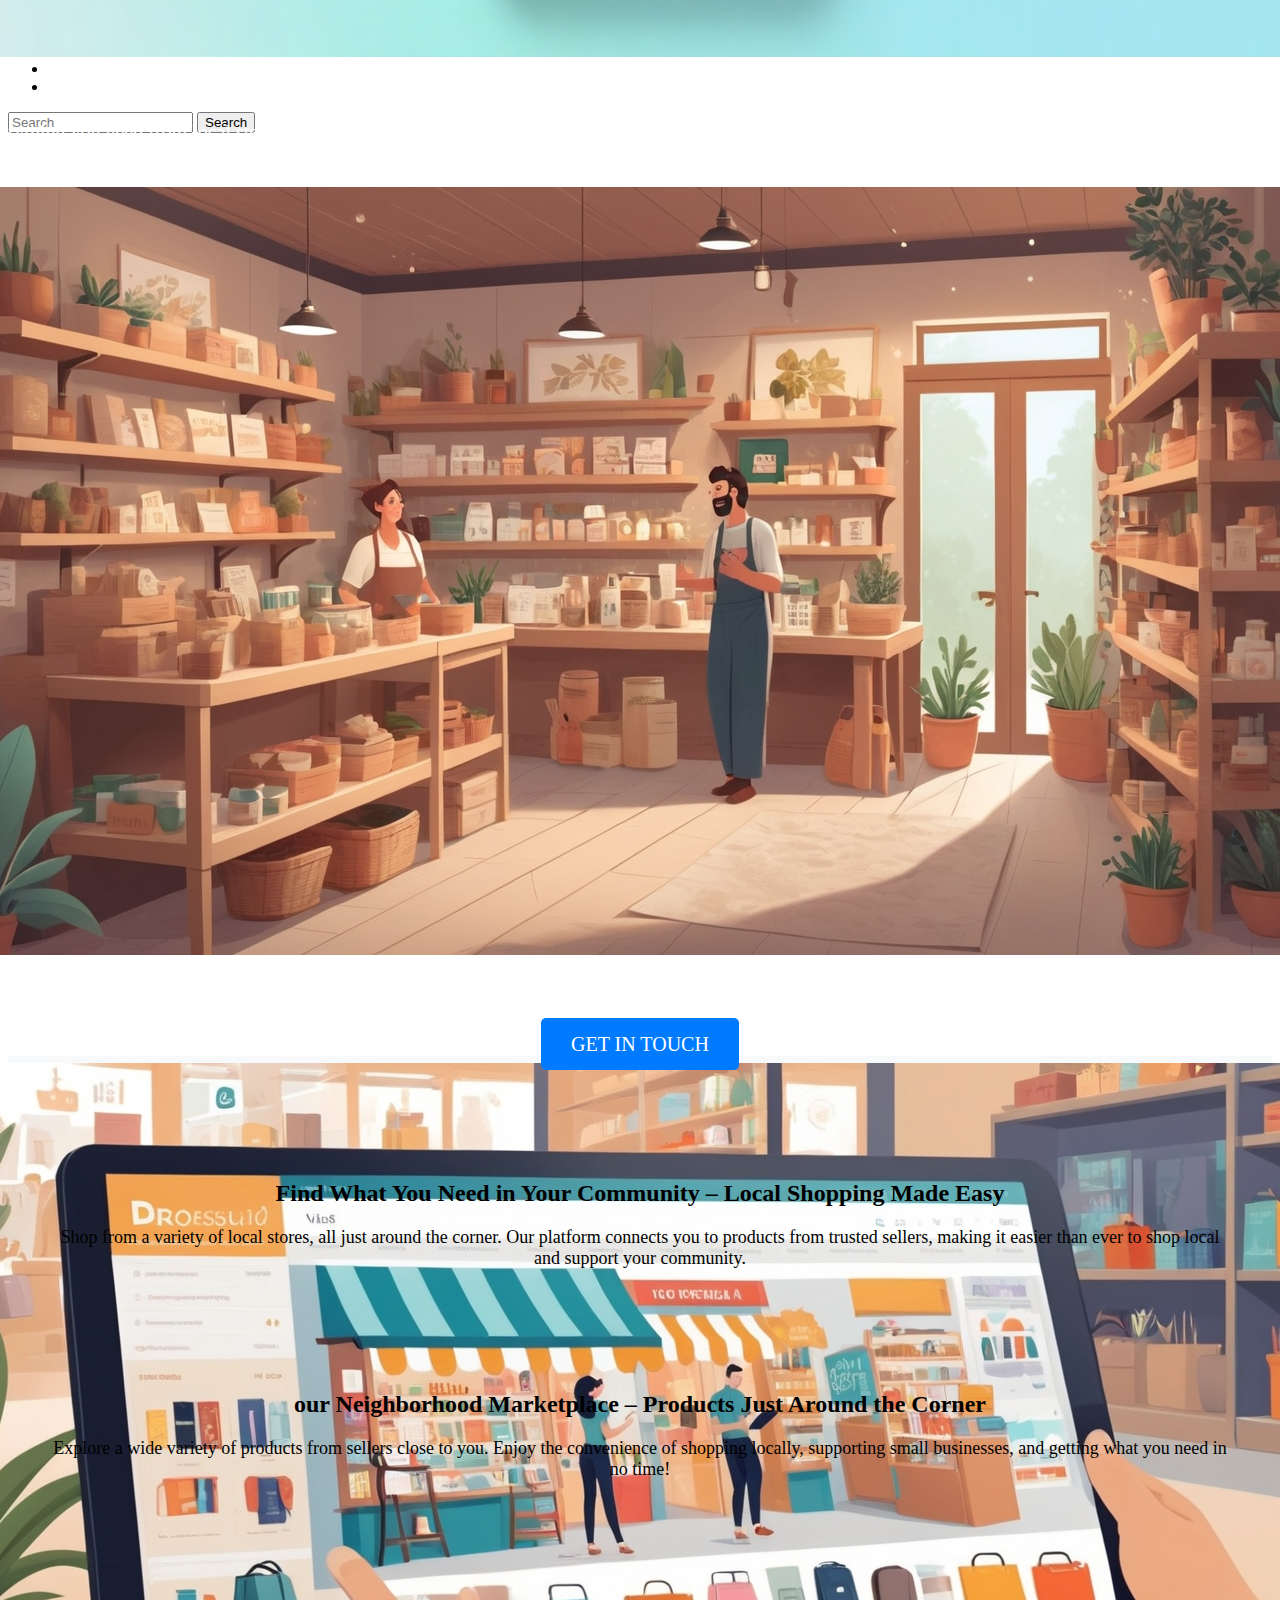
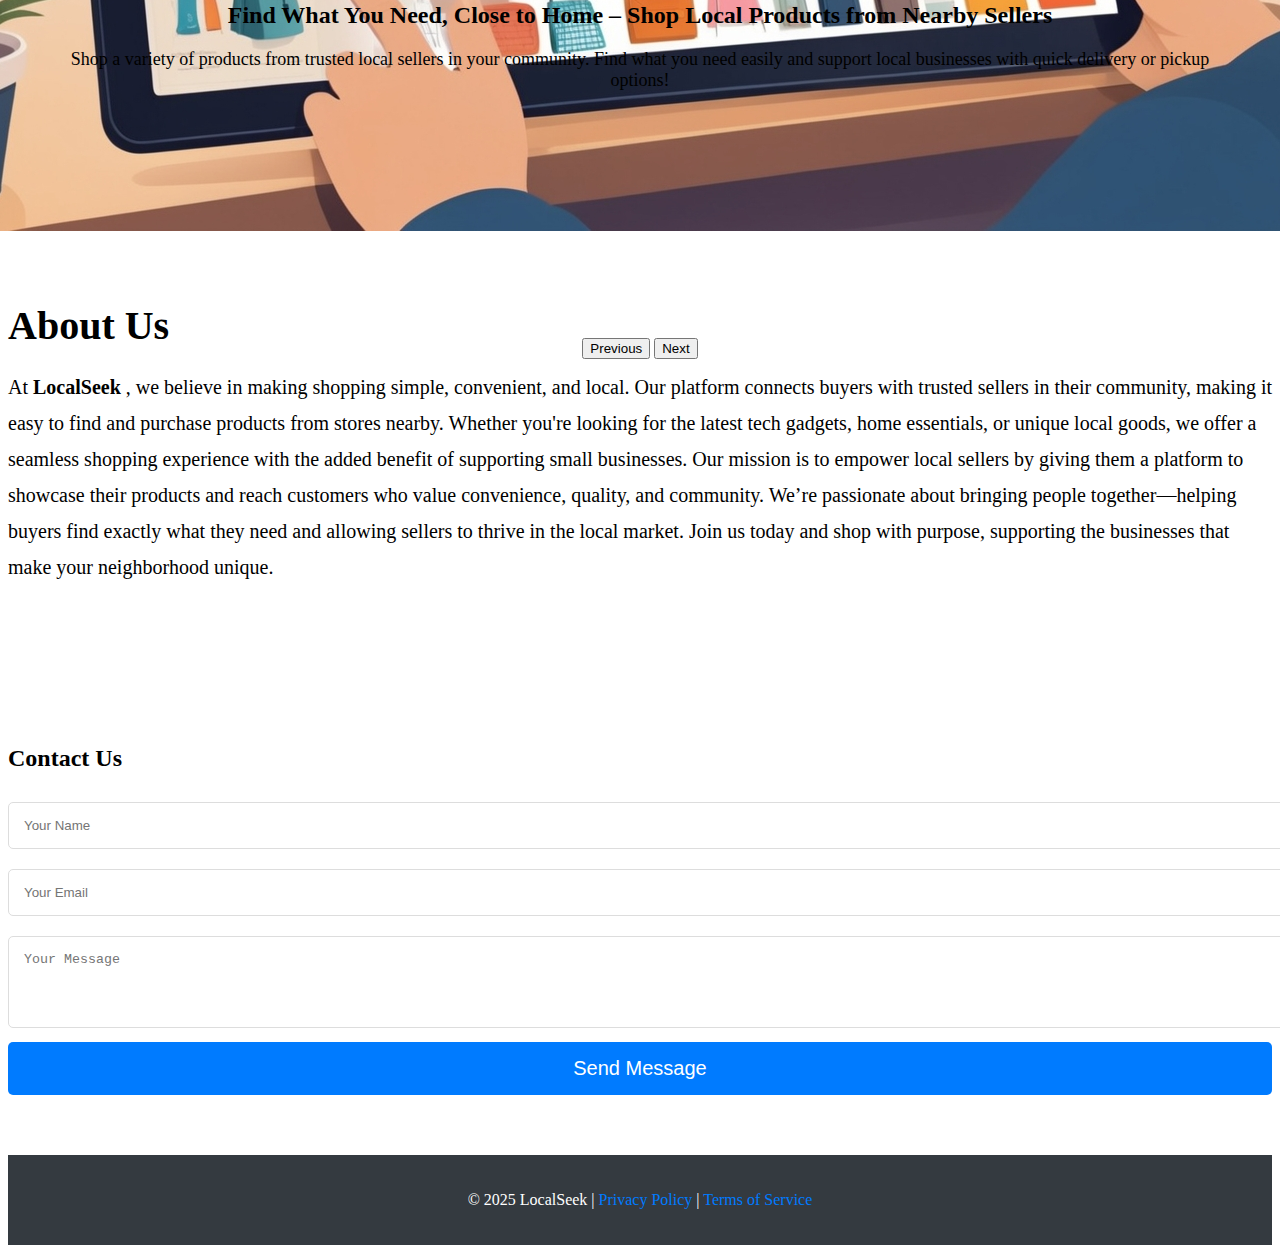
<file: index.html>
<!doctype html>
<html lang="en">
  <head>
    <meta charset="utf-8">
    <meta name="viewport" content="width=device-width, initial-scale=1">
    <title>My Awesome Homepage</title>
    <link href="https://cdn.jsdelivr.net/npm/bootstrap@5.2.3/dist/css/bootstrap.min.css" rel="stylesheet" integrity="sha384-rbsA2VBKQhggwzxH7pPCaAqO46MgnOM80zW1RWuH61DGLwZJEdK2Kadq2F9CUG65" crossorigin="anonymous">
    <style>
      /* Hero Section */
      .hero-section {
        height: 100vh;
        background: url('https://via.placeholder.com/1500x800?text=Welcome+to+Our+Website') no-repeat center center;
        background-size: cover;
        display: flex;
        justify-content: center;
        align-items: center;
        color: white;
        text-align: center;
      }

      .hero-section h1 {
        font-size: 3rem;
        font-weight: bold;
      }

      .hero-section p {
        font-size: 1.25rem;
      }

      .btn-hero {
        background-color: #007bff;
        color: white;
        padding: 15px 30px;
        font-size: 1.25rem;
        text-transform: uppercase;
        border-radius: 5px;
        text-decoration: none;
      }

      .btn-hero:hover {
        background-color: #0056b3;
      }

      /* Features Section */
      .features-section {
        padding: 60px 0;
        background-color: #f8f9fa;
      }

      .feature-box {
        text-align: center;
        padding: 40px;
        border-radius: 10px;
        background-color: #fff;
        box-shadow: 0 4px 10px rgba(0, 0, 0, 0.1);
      }

      .feature-box h3 {
        font-size: 1.5rem;
        margin-bottom: 20px;
      }

      .feature-box p {
        font-size: 1.125rem;
      }

      /* About Section */
      .about-section {
        padding: 60px 0;
      }

      .about-section h2 {
        font-size: 2.5rem;
        margin-bottom: 20px;
      }

      .about-section p {
        font-size: 1.25rem;
        line-height: 1.8;
      }

      /* Testimonials Section */
      .testimonials-section {
        padding: 60px 0;
        background-color: #f8f9fa;
      }

      .testimonial-item {
        padding: 30px;
        background-color: #fff;
        border-radius: 10px;
        box-shadow: 0 4px 10px rgba(0, 0, 0, 0.1);
        text-align: center;
      }

      .testimonial-item h5 {
        font-size: 1.25rem;
        margin-bottom: 10px;
        font-weight: bold;
      }

      .testimonial-item p {
        font-size: 1.125rem;
        font-style: italic;
      }

      /* Contact Section */
      .contact-section {
        padding: 60px 0;
      }

      .contact-form input,
      .contact-form textarea {
        width: 100%;
        padding: 15px;
        margin: 10px 0;
        border-radius: 5px;
        border: 1px solid #ddd;
      }

      .contact-form button {
        background-color: #007bff;
        color: white;
        padding: 15px 30px;
        font-size: 1.25rem;
        border-radius: 5px;
        border: none;
        width: 100%;
        cursor: pointer;
      }

      .contact-form button:hover {
        background-color: #0056b3;
      }

      /* Footer Section */
      footer {
        background-color: #343a40;
        color: white;
        padding: 20px;
        text-align: center;
      }

      footer a {
        color: #007bff;
        text-decoration: none;
      }

      footer a:hover {
        text-decoration: underline;
      }
    </style>
  </head>
  <body>
    <nav class="navbar navbar-expand-lg bg-dark">
        <div class="container-fluid">
          <a class="navbar-brand" style="color: white;" href="index.html">LocalSeek</a>
          <button class="navbar-toggler" type="button" data-bs-toggle="collapse" data-bs-target="#navbarSupportedContent" aria-controls="navbarSupportedContent" aria-expanded="false" aria-label="Toggle navigation">
            <span class="navbar-toggler-icon"></span>
          </button>
          <div class="collapse navbar-collapse" id="navbarSupportedContent">
            <ul class="navbar-nav me-auto mb-2 mb-lg-0">
              <li class="nav-item">
                <a class="nav-link active" style="color: white;" aria-current="page" href="index.html">Home</a>
              </li>
              <li class="nav-item">
                <a class="nav-link active"  style="color: white;" aria-current="page" href="login.html">Login</a>
              </li>
              <li class="nav-item">
                <a class="nav-link active"  style="color: white;" aria-current="page" href="login.html">Sign up</a>
              </li>
            </ul>
            <form class="d-flex" role="search">
              <input class="form-control me-2" type="search" placeholder="Search" aria-label="Search">
              <button class="btn btn-outline-success" type="submit">Search</button>
            </form>
          </div>
        </div>
      </nav>

    <!-- Hero Section -->
    <section class="hero-section">
        <div id="carouselExampleCaptions" class="carousel slide" data-bs-ride="carousel">
            <div class="carousel-indicators">
              <button type="button" data-bs-target="#carouselExampleCaptions" data-bs-slide-to="0" class="active" aria-current="true" aria-label="Slide 1"></button>
              <button type="button" data-bs-target="#carouselExampleCaptions" data-bs-slide-to="1" aria-label="Slide 2"></button>
              <button type="button" data-bs-target="#carouselExampleCaptions" data-bs-slide-to="2" aria-label="Slide 3"></button>
            </div>
            <div class="carousel-inner">
              <div class="carousel-item active">
                <img  src="images/mobile_screen.jpeg" class="d-block w-100" alt="...">
                <div class="carousel-caption d-none d-md-block">
                  <h5>Shop Local, Support Local – Discover Products Near You</h5>
                  <p>Find everything you need from local stores in your area. From everyday essentials to unique finds, our marketplace connects you with nearby sellers for easy shopping and fast delivery.</p>
                </div>
              </div>
              <div class="carousel-item">
                <img src="images/img2" class="d-block w-100" alt="...">
                <div class="carousel-caption d-none d-md-block">
                  <h5>Discover Nearby Deals – Shopping Made Local</h5>
                  <p>Browse products from local businesses and enjoy the benefits of shopping nearby. Whether you need something today or tomorrow, we’ve got local sellers ready to help.</p>
                </div>
              </div>
              <div class="carousel-item">
                <img src="images/img3.jpg" class="d-block w-100" alt="...">
                <div class="carousel-caption d-none d-md-block">
                  <h5>Connecting You to Local Sellers – Find Products Near You</h5>
                  <p>Search, discover, and shop products from sellers in your neighborhood. With just a few clicks, find exactly what you’re looking for, while supporting businesses that matter most.</p>
                </div>
              </div>
            </div>
            <button class="carousel-control-prev" type="button" data-bs-target="#carouselExampleCaptions" data-bs-slide="prev">
              <span class="carousel-control-prev-icon" aria-hidden="true"></span>
              <span class="visually-hidden">Previous</span>
            </button>
            <button class="carousel-control-next" type="button" data-bs-target="#carouselExampleCaptions" data-bs-slide="next">
              <span class="carousel-control-next-icon" aria-hidden="true"></span>
              <span class="visually-hidden">Next</span>
            </button>
          </div>

    </section>
          
    <div>
 <center>
        <a href="#contact"   class="btn-hero">Get in Touch</a>
    </center>
      </div>
    <!-- Features Section -->
    <section class="features-section">
      <div class="container">
        <div class="row">
          <div class="col-md-4">
            <div class="feature-box">
              <h3>Find What You Need in Your Community – Local Shopping Made Easy</h3>
              <p>Shop from a variety of local stores, all just around the corner. Our platform connects you to products from trusted sellers, making it easier than ever to shop local and support your community.</p>
            </div>
          </div>
          <div class="col-md-4">
            <div class="feature-box">
              <h3>our Neighborhood Marketplace – Products Just Around the Corner </h3>
              <p>Explore a wide variety of products from sellers close to you. Enjoy the convenience of shopping locally, supporting small businesses, and getting what you need in no time!</p>
            </div>
          </div>
          <div class="col-md-4">
            <div class="feature-box">
              <h3>Find What You Need, Close to Home – Shop Local Products from Nearby Sellers </h3>
              <p>Shop a variety of products from trusted local sellers in your community. Find what you need easily and support local businesses with quick delivery or pickup options!</p>
            </div>
          </div>
        </div>
      </div>
    </section>

    <!-- About Section -->
    <section class="about-section">
      <div class="container">
        <h2>About Us</h2>
        <p>At <b> LocalSeek </b>, we believe in making shopping simple, convenient, and local. Our platform connects buyers with trusted sellers in their community, making it easy to find and purchase products from stores nearby. Whether you're looking for the latest tech gadgets, home essentials, or unique local goods, we offer a seamless shopping experience with the added benefit of supporting small businesses.

            Our mission is to empower local sellers by giving them a platform to showcase their products and reach customers who value convenience, quality, and community. We’re passionate about bringing people together—helping buyers find exactly what they need and allowing sellers to thrive in the local market.
            
            Join us today and shop with purpose, supporting the businesses that make your neighborhood unique.</p>
      </div>
    </section>


    <!-- Contact Section -->
    <section class="contact-section" id="contact">
      <div class="container">
        <h2>Contact Us</h2>
        <form class="contact-form">
          <input type="text" placeholder="Your Name" required>
          <input type="email" placeholder="Your Email" required>
          <textarea placeholder="Your Message" rows="4" required></textarea>
          <button type="submit">Send Message</button>
        </form>
      </div>
    </section>

    <!-- Footer Section -->
    <footer>
      <p>&copy; 2025 LocalSeek | <a href="#">Privacy Policy</a> | <a href="#">Terms of Service</a></p>
    </footer>

    <script src="https://cdn.jsdelivr.net/npm/bootstrap@5.2.3/dist/js/bootstrap.bundle.min.js" integrity="sha384-kenU1KFdBIe4zVF0s0G1M5b4hcpxyD9F7jL+jjXkk+Q2h455rYXK/7HAuoJl+0I4" crossorigin="anonymous"></script>
  </body>
</html>
</file>
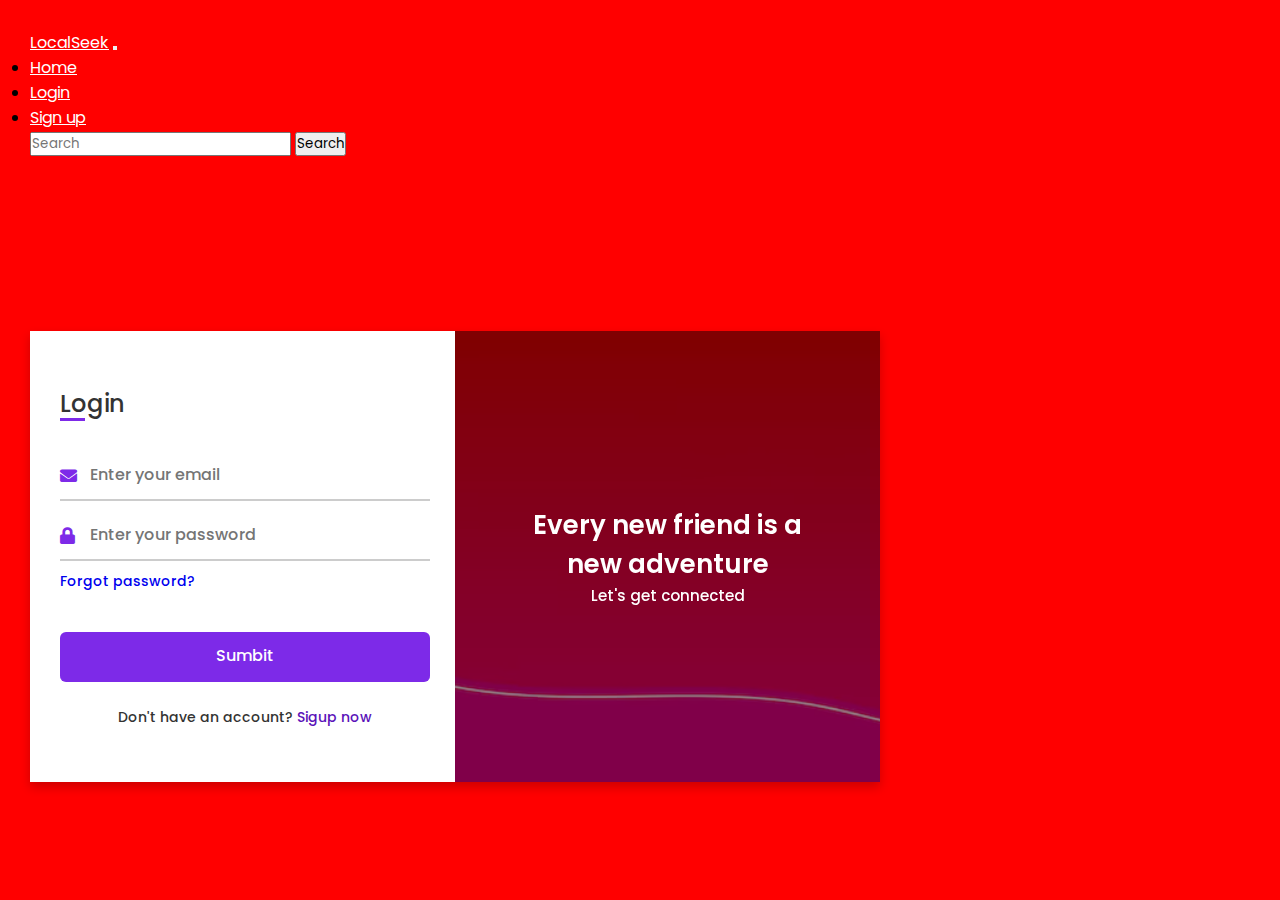
<file: login.html>
<!DOCTYPE html>
<!-- Coding by CodingNepal | www.codingnepalweb.com-->
<html lang="en" dir="ltr">
  <head>
    <meta charset="UTF-8">
    <title> Login and Registration Form in HTML & CSS | CodingLab </title>
    <link rel="stylesheet" href="style/style.css">
    <!-- Fontawesome CDN Link -->
    <link href="https://cdn.jsdelivr.net/npm/bootstrap@5.2.3/dist/css/bootstrap.min.css" rel="stylesheet" integrity="sha384-rbsA2VBKQhggwzxH7pPCaAqO46MgnOM80zW1RWuH61DGLwZJEdK2Kadq2F9CUG65" crossorigin="anonymous">

    <link rel="stylesheet" href="https://cdnjs.cloudflare.com/ajax/libs/font-awesome/5.15.3/css/all.min.css">
    <meta name="viewport" content="width=device-width, initial-scale=1.0">
   </head>
<body >
  <nav class="navbar navbar-expand-lg bg-dark">
    <div class="container-fluid">
      <a class="navbar-brand" style="color: white;" href="index.html">LocalSeek</a>
      <button class="navbar-toggler" type="button" data-bs-toggle="collapse" data-bs-target="#navbarSupportedContent" aria-controls="navbarSupportedContent" aria-expanded="false" aria-label="Toggle navigation">
        <span class="navbar-toggler-icon"></span>
      </button>
      <div class="collapse navbar-collapse" id="navbarSupportedContent">
        <ul class="navbar-nav me-auto mb-2 mb-lg-0">
          <li class="nav-item">
            <a class="nav-link active" style="color: white;" aria-current="page" href="index.html">Home</a>
          </li>
          <li class="nav-item">
            <a class="nav-link active"  style="color: white;" aria-current="page" href="login.html">Login</a>
          </li>
          <li class="nav-item">
            <a class="nav-link active"  style="color: white;" aria-current="page" href="login.html">Sign up</a>
          </li>
        </ul>
        <form class="d-flex" role="search">
          <input class="form-control me-2" type="search" placeholder="Search" aria-label="Search">
          <button class="btn btn-outline-success" type="submit">Search</button>
        </form>
      </div>
    </div>
  </nav>

<br>
<br>
<br>
<br>
<br>
<br>
<br>
  <div class="container">
    <input type="checkbox" id="flip">
    <div class="cover">
      <div class="front">
        <img src="images/img5.avif" alt="">
        <div class="text">
          <span class="text-1">Every new friend is a <br> new adventure</span>
          <span class="text-2">Let's get connected</span>
        </div>
      </div>
      <div class="back">
        <img class="backImg" src="images/img5.avif" alt="">
        <div class="text">
          <span class="text-1">Complete miles of journey <br> with one step</span>
          <span class="text-2">Let's get started</span>
        </div>
      </div>
    </div>
    <div class="forms">
        <div class="form-content">
          <div class="login-form">
            <div class="title">Login</div>
          <form action="#">
            <div class="input-boxes">
              <div class="input-box">
                <i class="fas fa-envelope"></i>
                <input type="text" placeholder="Enter your email" required>
              </div>
              <div class="input-box">
                <i class="fas fa-lock"></i>
                <input type="password" placeholder="Enter your password" required>
              </div>
              <div class="text"><a href="#">Forgot password?</a></div>
              <div class="button input-box">
                <input type="submit" value="Sumbit">
              </div>
              <div class="text sign-up-text">Don't have an account? <label for="flip">Sigup now</label></div>
            </div>
        </form>
      </div>
        <div class="signup-form">
          <div class="title">Signup</div>
        <form action="#">
            <div class="input-boxes">
              <div class="input-box">
                <i class="fas fa-user"></i>
                <input type="text" placeholder="Enter your name" required>
              </div>
              <div class="input-box">
                <i class="fas fa-envelope"></i>
                <input type="text" placeholder="Enter your email" required>
              </div>
              <div class="input-box">
                <i class="fas fa-lock"></i>
                <input type="password" placeholder="Enter your password" required>
              </div>
              <div class="button input-box">
                <input type="submit" value="Sumbit">
              </div>
              <div class="text sign-up-text">Already have an account? <label for="flip">Login now</label></div>
            </div>
      </form>
    </div>
    </div>
    </div>
  </div>
  <script src="https://cdn.jsdelivr.net/npm/bootstrap@5.2.3/dist/js/bootstrap.bundle.min.js" integrity="sha384-kenU1KFdBIe4zVF0s0G1M5b4hcpxyD9F7jL+jjXkk+Q2h455rYXK/7HAuoJl+0I4" crossorigin="anonymous"></script>

</body>
</html>
</file>
<file: style/style.css>
/* Google Font Link */
@import url('https://fonts.googleapis.com/css2?family=Poppins:wght@200;300;400;500;600;700&display=swap');
* {
  margin: 0;
  padding: 0;
  box-sizing: border-box;
  font-family: "Poppins", sans-serif;
}
body {
  min-height: 100vh;
  align-items: center;
  justify-content: center;
  background: red;
  padding: 30px;
}
.container {
  position: relative;
  max-width: 850px;
  width: 100%;
  background: #fff;
  padding: 40px 30px;
  box-shadow: 0 5px 10px rgba(0, 0, 0, 0.2);
  perspective: 2700px;
}
.container .cover {
  position: absolute;
  top: 0;
  left: 50%;
  height: 100%;
  width: 50%;
  z-index: 98;
  transition: all 1s ease;
  transform-origin: left;
  transform-style: preserve-3d;
  backface-visibility: hidden;
}
.container #flip:checked ~ .cover {
  transform: rotateY(-180deg);
}
.container #flip:checked ~ .forms .login-form {
  pointer-events: none;
}
.container .cover .front,
.container .cover .back {
  position: absolute;
  top: 0;
  left: 0;
  height: 100%;
  width: 100%;
}
.cover .back {
  transform: rotateY(180deg);
}
.container .cover img {
  position: absolute;
  height: 100%;
  width: 100%;
  object-fit: cover;
  z-index: 10;
}
.container .cover .text {
  position: absolute;
  z-index: 10;
  height: 100%;
  width: 100%;
  display: flex;
  flex-direction: column;
  align-items: center;
  justify-content: center;
}
.container .cover .text::before {
  content: '';
  position: absolute;
  height: 100%;
  width: 100%;
  opacity: 0.5;
  background: red;
}
.cover .text .text-1,
.cover .text .text-2 {
  z-index: 20;
  font-size: 26px;
  font-weight: 600;
  color: #fff;
  text-align: center;
}
.cover .text .text-2 {
  font-size: 15px;
  font-weight: 500;
}
.container .forms {
  height: 100%;
  width: 100%;
  background: #fff;
}
.container .form-content {
  display: flex;
  align-items: center;
  justify-content: space-between;
}
.form-content .login-form,
.form-content .signup-form {
  width: calc(100% / 2 - 25px);
}
.forms .form-content .title {
  position: relative;
  font-size: 24px;
  font-weight: 500;
  color: #333;
}
.forms .form-content .title:before {
  content: '';
  position: absolute;
  left: 0;
  bottom: 0;
  height: 3px;
  width: 25px;
  background: #7d2ae8;
}
.forms .signup-form .title:before {
  width: 20px;
}
.forms .form-content .input-boxes {
  margin-top: 30px;
}
.forms .form-content .input-box {
  display: flex;
  align-items: center;
  height: 50px;
  width: 100%;
  margin: 10px 0;
  position: relative;
}
.form-content .input-box input {
  height: 100%;
  width: 100%;
  outline: none;
  border: none;
  padding: 0 30px;
  font-size: 16px;
  font-weight: 500;
  border-bottom: 2px solid rgba(0, 0, 0, 0.2);
  transition: all 0.3s ease;
}
.form-content .input-box input:focus,
.form-content .input-box input:valid {
  border-color: #7d2ae8;
}
.form-content .input-box i {
  position: absolute;
  color: #7d2ae8;
  font-size: 17px;
}
.forms .form-content .text {
  font-size: 14px;
  font-weight: 500;
  color: #333;
}
.forms .form-content .text a {
  text-decoration: none;
}
.forms .form-content .text a:hover {
  text-decoration: underline;
}
.forms .form-content .button {
  color: #fff;
  margin-top: 40px;
}
.forms .form-content .button input {
  color: #fff;
  background: #7d2ae8;
  border-radius: 6px;
  padding: 0;
  cursor: pointer;
  transition: all 0.4s ease;
}
.forms .form-content .button input:hover {
  background: #5b13b9;
}
.forms .form-content label {
  color: #5b13b9;
  cursor: pointer;
}
.forms .form-content label:hover {
  text-decoration: underline;
}
.forms .form-content .login-text,
.forms .form-content .sign-up-text {
  text-align: center;
  margin-top: 25px;
}
.container #flip {
  display: none;
}
@media (max-width: 730px) {
  .container .cover {
    display: none;
  }
  .form-content .login-form,
  .form-content .signup-form {
    width: 100%;
  }
  .form-content .signup-form {
    display: none;
  }
  .container #flip:checked ~ .forms .signup-form {
    display: block;
  }
  .container #flip:checked ~ .forms .login-form {
    display: none;
  }
}
</file>
